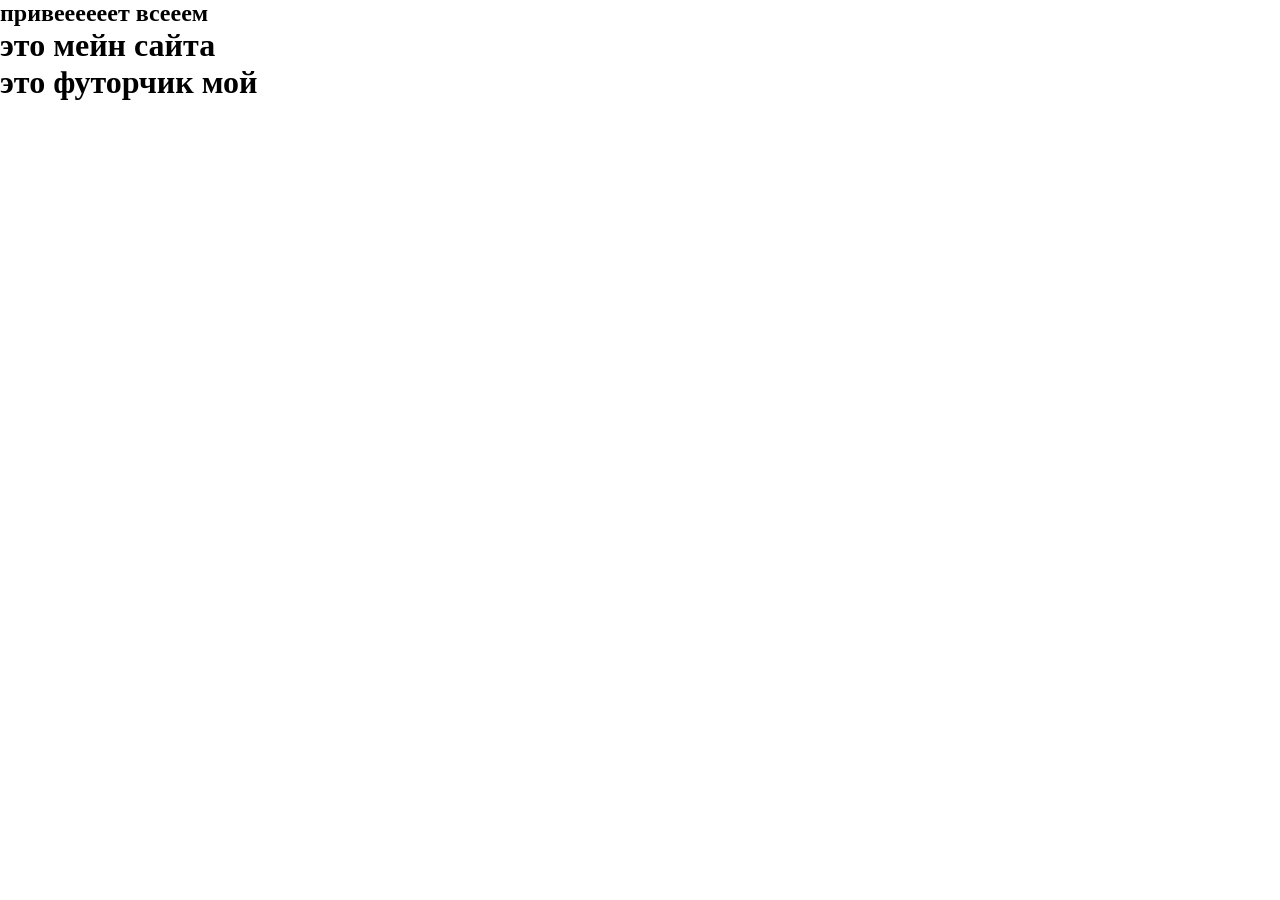
<file: index.html>
<!DOCTYPE html>
<html lang="en">
<head>
    <meta charset="UTF-8">
    <meta name="viewport" content="width=device-width, initial-scale=1.0">
    <title>Document</title>
    <link rel="stylesheet" href="./assets/css/style.css">
    <link rel="stylesheet" href="./assets/js/main.js">
    <link rel="preconnect" href="https://fonts.googleapis.com">
    <link rel="preconnect" href="https://fonts.gstatic.com" crossorigin>
    <link href="https://fonts.googleapis.com/css2?family=Sixtyfour+Convergence&display=swap" rel="stylesheet">
    <h2>привеееееет всееем</h2>
</head>
<body>
    <h1>это мейн сайта</h1>
</body>
<footer><h1>это футорчик мой</h1>
</footer>
</html>
</file>
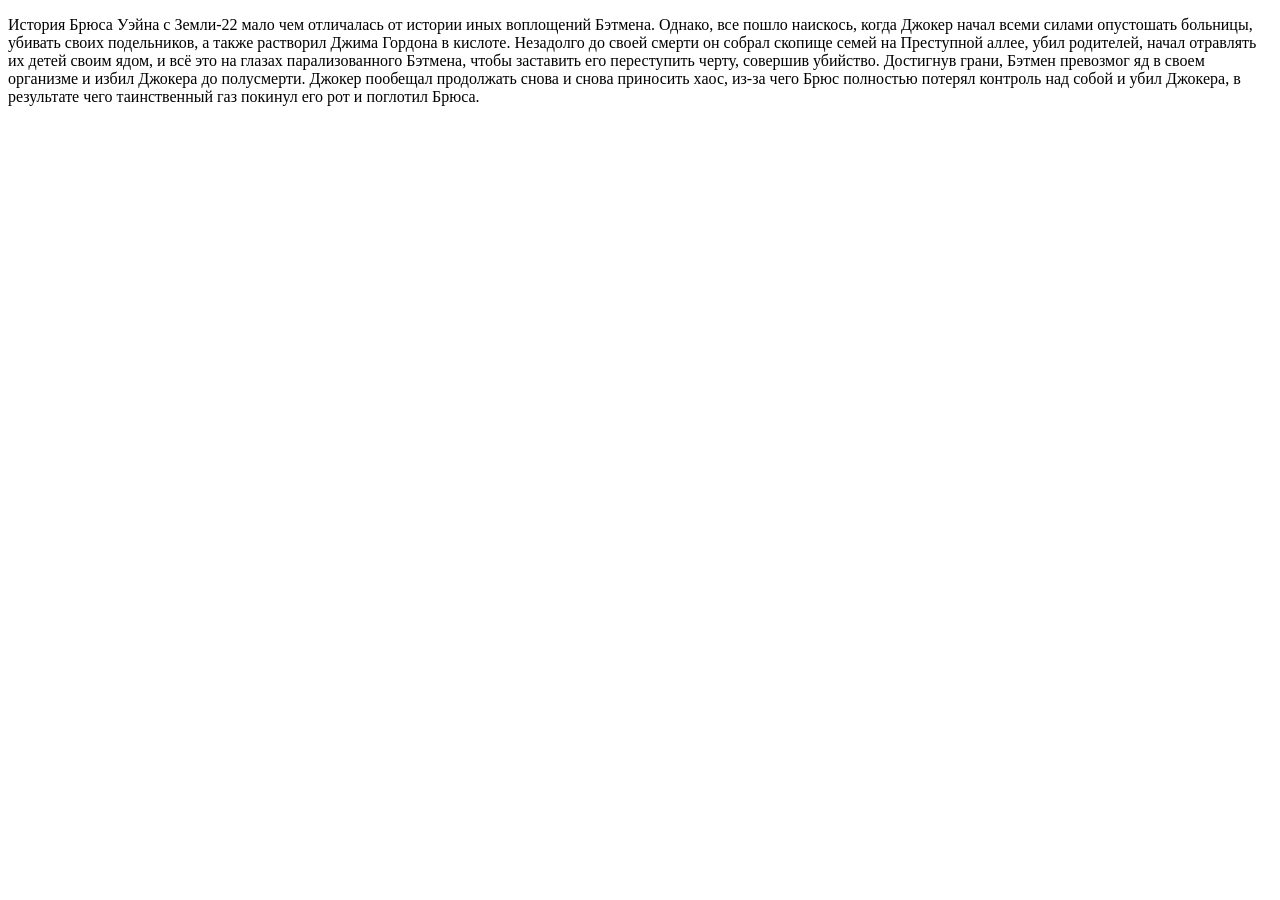
<file: DuysenSanzhar-favourite-hero.html>
<!DOCTYPE html>
<html lang="en">
<head>
    <meta charset="UTF-8">
    <meta name="viewport" content="width=device-width, initial-scale=1.0">
    <title>Document</title>
</head>
<body>
    <p>
        История Брюса Уэйна с Земли-22 мало чем отличалась от истории иных воплощений Бэтмена. 
        Однако, все пошло наискось, когда Джокер начал всеми силами опустошать больницы, убивать своих подельников, 
        а также растворил Джима Гордона в кислоте. Незадолго до своей смерти он собрал скопище семей на Преступной аллее, 
        убил родителей, начал отравлять их детей своим ядом, и всё это на глазах парализованного Бэтмена, 
        чтобы заставить его переступить черту, совершив убийство. Достигнув грани, Бэтмен превозмог яд в своем организме 
        и избил Джокера до полусмерти. Джокер пообещал продолжать снова и снова приносить хаос, из-за чего Брюс полностью потерял контроль над собой и убил Джокера, 
        в результате чего таинственный газ покинул его рот и поглотил Брюса.
    </p>
</body>
</html>
</file>
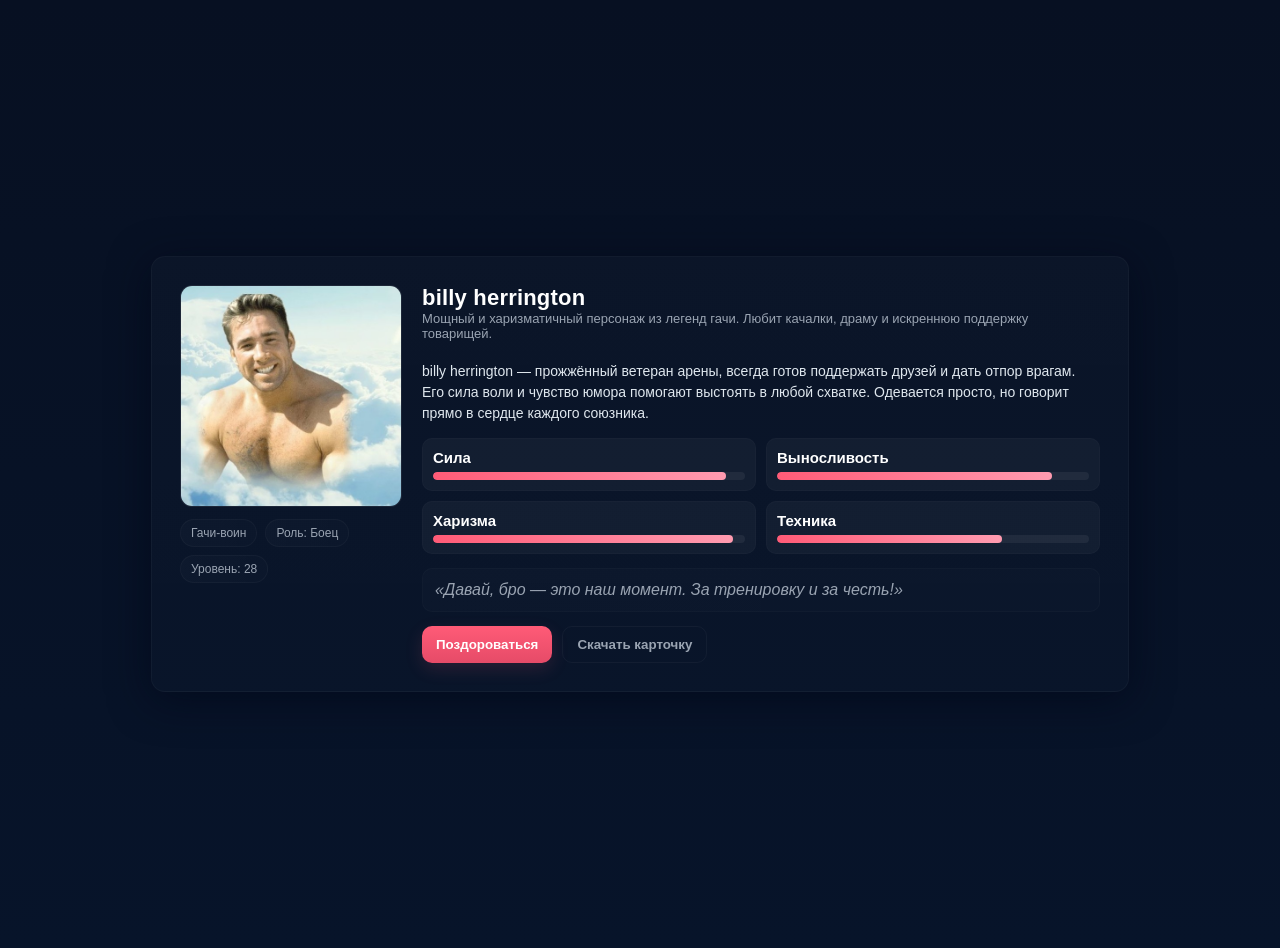
<file: EFalos-favorite-hero.html>
<!doctype html>
<html lang="ru">
<head>
    <meta charset="utf-8" />
    <meta name="viewport" content="width=device-width,initial-scale=1" />
    <title>Billy Herrington — Описание героя</title>
    <style>
        :root{
            --bg:#0b1020;
            --card:#0f1724;
            --accent:#ff5b77;
            --muted:#9aa4b2;
            --glass: rgba(255,255,255,0.04);
            --radius:14px;
            font-family: Inter, Roboto, Arial, sans-serif;
            color-scheme: dark;
        }
        html,body{height:100%;margin:0;background:linear-gradient(180deg,#071022 0%, #07142a 100%);display:flex;align-items:center;justify-content:center;padding:24px;}
        .card{
            width:100%;
            max-width:920px;
            background:linear-gradient(180deg, rgba(255,255,255,0.02), rgba(255,255,255,0.01));
            border-radius:var(--radius);
            padding:28px;
            box-shadow: 0 8px 40px rgba(2,6,23,0.6);
            display:grid;
            grid-template-columns: 220px 1fr;
            gap:22px;
            align-items:start;
            border:1px solid rgba(255,255,255,0.03);
        }
        .avatar{
            width:220px;
            height:220px;
            border-radius:12px;
            overflow:hidden;
            background:var(--glass);
            display:flex;
            align-items:center;
            justify-content:center;
            border:1px solid rgba(255,255,255,0.04);
        }
        .avatar img{width:100%;height:100%;object-fit:cover;display:block;}
        .meta{
            display:flex;
            flex-direction:column;
            gap:8px;
        }
        h1{margin:0;font-size:22px;color:#fff;letter-spacing:0.2px;}
        .sub{color:var(--muted);font-size:13px;margin-bottom:8px;}
        .badges{display:flex;gap:8px;flex-wrap:wrap;}
        .badge{background:linear-gradient(90deg, rgba(255,255,255,0.02), rgba(255,255,255,0.01));padding:6px 10px;border-radius:999px;font-size:12px;color:var(--muted);border:1px solid rgba(255,255,255,0.03);}
        .desc{color:#dfe7ee;font-size:14px;line-height:1.5;padding-top:6px;}
        .stats{margin-top:14px;display:grid;grid-template-columns:repeat(2,1fr);gap:10px;}
        .stat{background:var(--glass);padding:10px;border-radius:10px;border:1px solid rgba(255,255,255,0.02);}
        .stat b{display:block;color:#fff;font-size:15px;margin-bottom:6px;}
        .bar{height:8px;background:rgba(255,255,255,0.06);border-radius:999px;overflow:hidden;}
        .bar > i{display:block;height:100%;background:linear-gradient(90deg,var(--accent),#ff9bb0);border-radius:999px;}
        .quote{margin-top:14px;padding:12px;border-radius:10px;background:linear-gradient(90deg, rgba(255,255,255,0.014), rgba(255,255,255,0.01));border:1px solid rgba(255,255,255,0.02);color:var(--muted);font-style:italic;}
        .actions{display:flex;gap:10px;margin-top:14px;}
        .btn{
            padding:10px 14px;border-radius:10px;background:linear-gradient(180deg,var(--accent),#e64b68);color:#fff;border:none;cursor:pointer;font-weight:600;
            box-shadow:0 6px 18px rgba(245,91,119,0.14);
        }
        .btn.ghost{background:transparent;border:1px solid rgba(255,255,255,0.04);color:var(--muted);box-shadow:none;}
        @media (max-width:720px){
            .card{grid-template-columns:1fr;max-width:520px;padding:18px;}
            .avatar{width:160px;height:160px;margin:0 auto;}
        }
    </style>
</head>
<body>
    <main class="card" role="main" aria-labelledby="hero-name">
        <div>
            <div class="avatar" aria-hidden="false">
                <img src="assets/img/0.avatar.jpg" alt="Аватар героя">
            </div>
            <div class="meta" style="margin-top:12px">
                <div class="badges">
                    <span class="badge">Гачи-воин</span>
                    <span class="badge">Роль: Боец</span>
                    <span class="badge">Уровень: 28</span>
                </div>
            </div>
        </div>

        <section>
            <h1 id="hero-name">billy herrington</h1>
            <div class="sub">Мощный и харизматичный персонаж из легенд гачи. Любит качалки, драму и искреннюю поддержку товарищей.</div>

            <p class="desc">
                billy herrington — прожжённый ветеран арены, всегда готов поддержать друзей и дать отпор врагам. Его сила воли и чувство юмора помогают выстоять в любой схватке. Одевается просто, но говорит прямо в сердце каждого союзника.
            </p>

            <div class="stats">
                <div class="stat">
                    <b>Сила</b>
                    <div class="bar" aria-hidden="true"><i style="width:94%"></i></div>
                </div>
                <div class="stat">
                    <b>Выносливость</b>
                    <div class="bar" aria-hidden="true"><i style="width:88%"></i></div>
                </div>
                <div class="stat">
                    <b>Харизма</b>
                    <div class="bar" aria-hidden="true"><i style="width:96%"></i></div>
                </div>
                <div class="stat">
                    <b>Техника</b>
                    <div class="bar" aria-hidden="true"><i style="width:72%"></i></div>
                </div>
            </div>

            <div class="quote">«Давай, бро — это наш момент. За тренировку и за честь!»</div>

            <div class="actions">
                <button class="btn" onclick="alert('Привет от Мистера Гачи!')">Поздороваться</button>
                <button class="btn ghost" onclick="downloadCard()">Скачать карточку</button>
            </div>
        </section>
    </main>

    <script>
        function downloadCard() {
            // простая "функция" для демонстрации — можно расширить с html2canvas и т.д.
            alert('Сохранение карточки пока недоступно в этой демо-версии.');
        }
    </script>
</body>
</html></div></p>
</file>
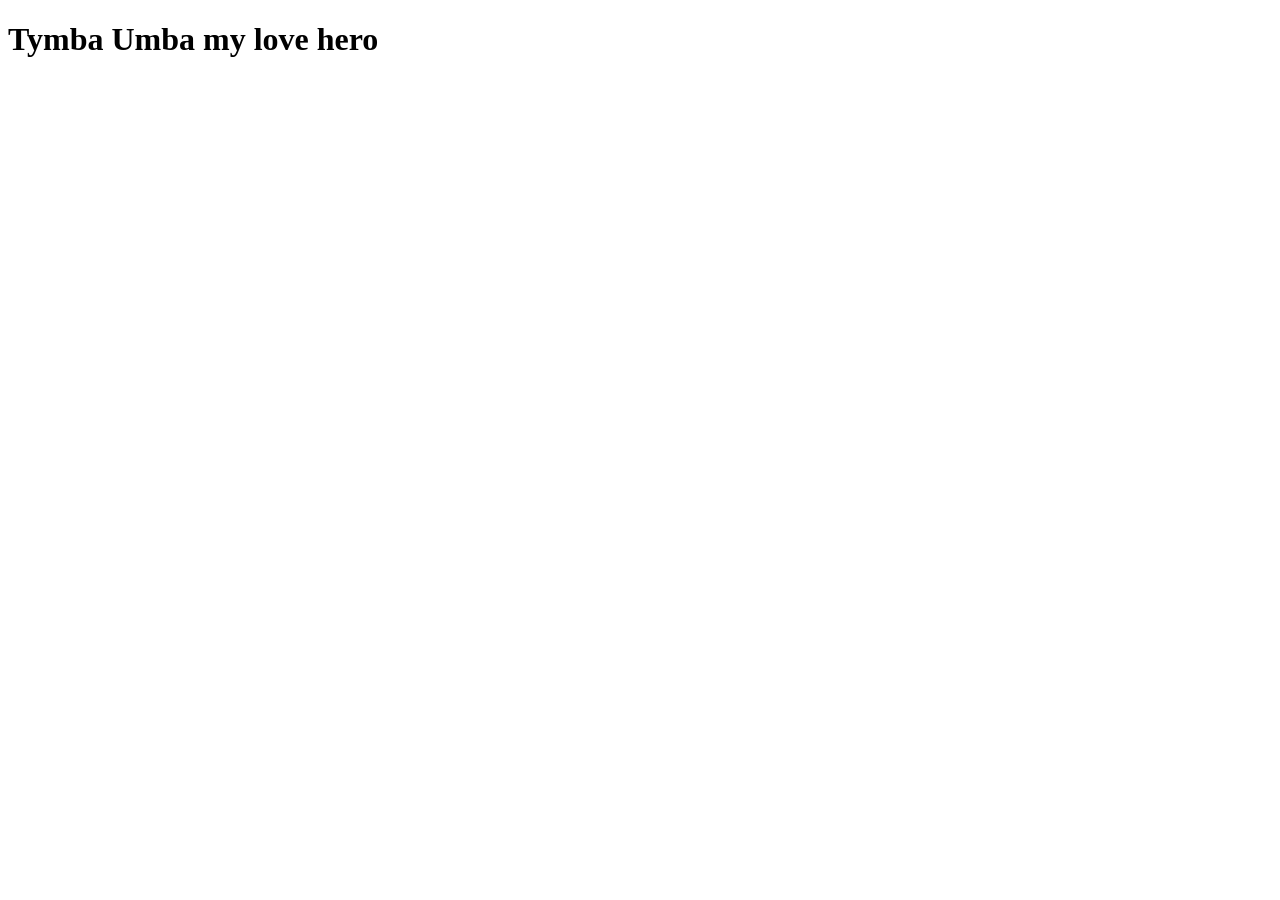
<file: myIlyaMyhero.html>
<!DOCTYPE html>
<html lang="en">
<head>
    <meta charset="UTF-8">
    <meta name="viewport" content="width=device-width, initial-scale=1.0">
    <title>Document</title>
</head>
<body>
    <h1>Tymba Umba my love hero</h1>
</body>
</html>
</file>
<file: assets/css/style.css>
:root {
    box-sizing: border-box;
    font-size: 16px;
}

* {
    padding: 0;
    margin: 0;
    box-sizing: inherit;
}
.site-header {
  background: #333;      
  color: #fff;            
  padding: 15px 20px;     
  display: flex;          
  justify-content: space-between;
  align-items: center;
}

.site-header h1 {
  margin: 0;
  font-size: 20px;
}

.site-header nav ul {
  list-style: none;      
  display: flex;
  gap: 15px;           
  margin: 0;
  padding: 0;
}

.site-header nav a {
  color: #fff;
  text-decoration: none;
}

.site-header nav a:hover {
  text-decoration: underline;
}
.site-main {
  padding: 20px;     
}

.site-main h2 {
  margin-top: 0;      
}

.site-main p {
  line-height: 1.5;  
}
.site-footer {
  background: #333;  
  color: #fff;        
  text-align: center; 
  padding: 10px;
  margin-top: 20px;   
  font-size: 14px;
}

* {
    padding: 0;
    margin: 0;
    box-sizing: inherit;
}
</file>
